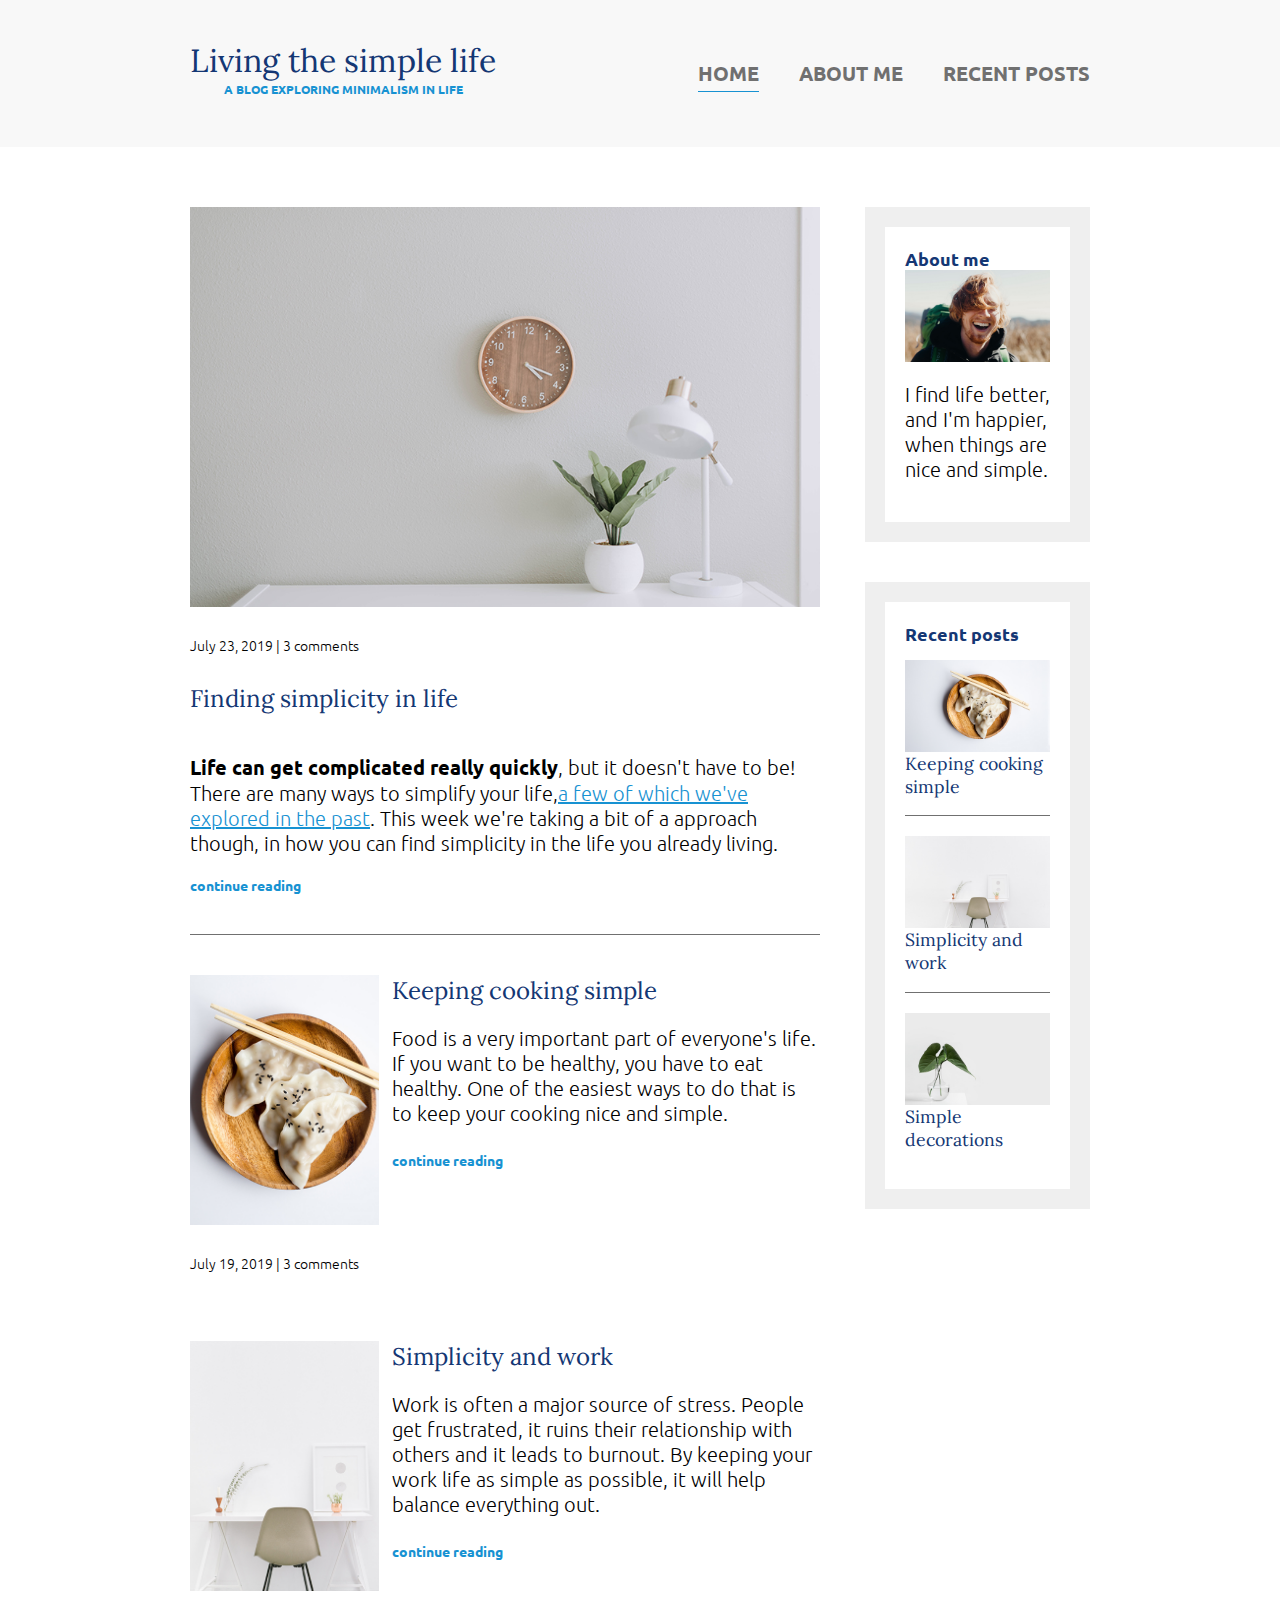
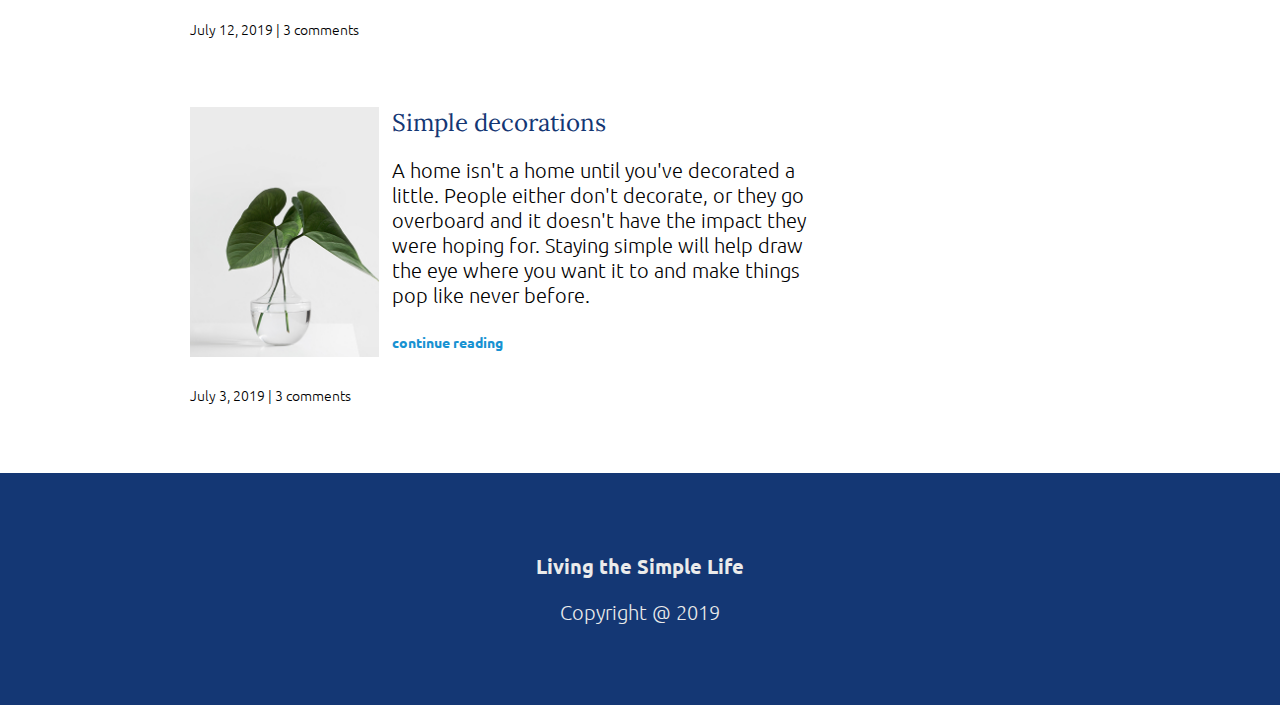
<file: index.html>
<!DOCTYPE html>
<html lang="en">
<head>
    <meta charset="UTF-8">
    <meta name="viewport" content="width=device-width, initial-scale=1.0">
    <title>Living The Simple Life</title>
    <link rel="stylesheet" href="style.css">
</head>
<body>
    <header>
        <div class="container container-flex">
            <div class="title">
                <h1>Living the simple life</h1>
                <p class="subtitle">A BLOG EXPLORING MINIMALISM IN LIFE</p>
            </div>
            <nav>
                <ul>
                    <li><a href="index.html" class="current-page">HOME</a></li>
                    <li><a href="about-me.html">ABOUT ME</a></li>
                    <li><a href="recent-posts.html">RECENT POSTS</a></li>
                </ul>
            </nav>
        </div>
    </header>
    <div class="container container-flex">
        <main role="main">
            <article class="article-featured">
                <h2 class="article-title">Finding simplicity in life</h2>
                <img class="article-image" src="images/life.jpg" alt="">
                <p class="article-info">July 23, 2019 | 3 comments</p>
                <p class="article-body"><strong>Life can get complicated really quickly</strong>, but it doesn't have to be! There are many ways to simplify your life,<a href="#">a few of which we've explored in the past</a>. This week we're taking a bit of a approach though, in how you can find simplicity in the life you already living.
                </p>
                <a class="article-read-more" href="#">continue reading</a>
            </article>
            <article class="article-recent">
                <div class="article-recent-main">
                    <h2 class="article-title">Keeping cooking simple</h2>
                    <p class="article-body">Food is a very important part of everyone's life. If you want to be healthy, you have to eat healthy. One of the easiest ways to do that is to keep your cooking nice and simple.</p>
                    <a class="article-read-more" href="#">continue reading</a>
                </div>
                <div class="article-recent-secondary">
                    <img class="article-image" src="images/food.jpg" alt="food">
                    <p class="article-info">July 19, 2019 | 3 comments</p>
                </div>
            </article>
            <article class="article-recent">
                <div class="article-recent-main">
                    <h2 class="article-title">Simplicity and work</h2>
                    <p class="article-body">Work is often a major source of stress. People get frustrated, it ruins their relationship with others and it leads to burnout. By keeping your work life as simple as possible, it will help balance everything out.</p>
                    <a class="article-read-more" href="#">continue reading</a>
                </div>
                <div class="article-recent-secondary">
                    <img class="article-image" src="images/work.jpg" alt="">
                    <p class="article-info">July 12, 2019 | 3 comments</p>
                </div>
            </article>
            <article class="article-recent">
                <div class="article-recent-main">
                    <h2 class="article-title">Simple decorations</h2>
                    <p class="article-body">A home isn't a home until you've decorated a little. People either don't decorate, or they go overboard and it doesn't have the impact they were hoping for. Staying simple will help draw the eye where you want it to and make things pop like never before.</p>
                    <a class="article-read-more" href="#">continue reading</a>
                </div>
                <div class="article-recent-secondary">
                    <img class="article-image deco" src="images/deco.jpg" alt="decorations">
                    <p class="article-info">July 3, 2019 | 3 comments</p>
                </div>
            </article>
        </main>
        <aside class="sidebar">
            <div class="sidebar-widget">
                <h1 class="widget-title">About me</h1>
                <img class="widget-image" src="images/about-me.jpg" alt="">
                <p class="widget-body">I find life better, and I'm happier, when things are nice and simple.</p>
            </div>
            <div class="sidebar-widget">
                <h2 class="widget-title">Recent posts</h2>
                <div class="widget-recent-post">
                    <h3 class="widget-recent-post-title">Keeping cooking simple</h3>
                    <img class="widget-image" src="images/food.jpg" alt="">
                </div>
                <div class="widget-recent-post">
                    <h3 class="widget-recent-post-title">Simplicity and work</h3>
                    <img class="widget-image" src="images/work.jpg" alt="">
                </div>
                <div class="widget-recent-post">
                    <h3 class="widget-recent-post-title">Simple decorations</h3>
                    <img class="widget-image" src="images/deco.jpg" alt="">
                </div>
            </div>
        </aside>
    </div>
    <footer>
        <p><strong>Living the Simple Life</strong></p>
        <p>Copyright @ 2019</p>
    </footer>
</body>
</html>
</file>
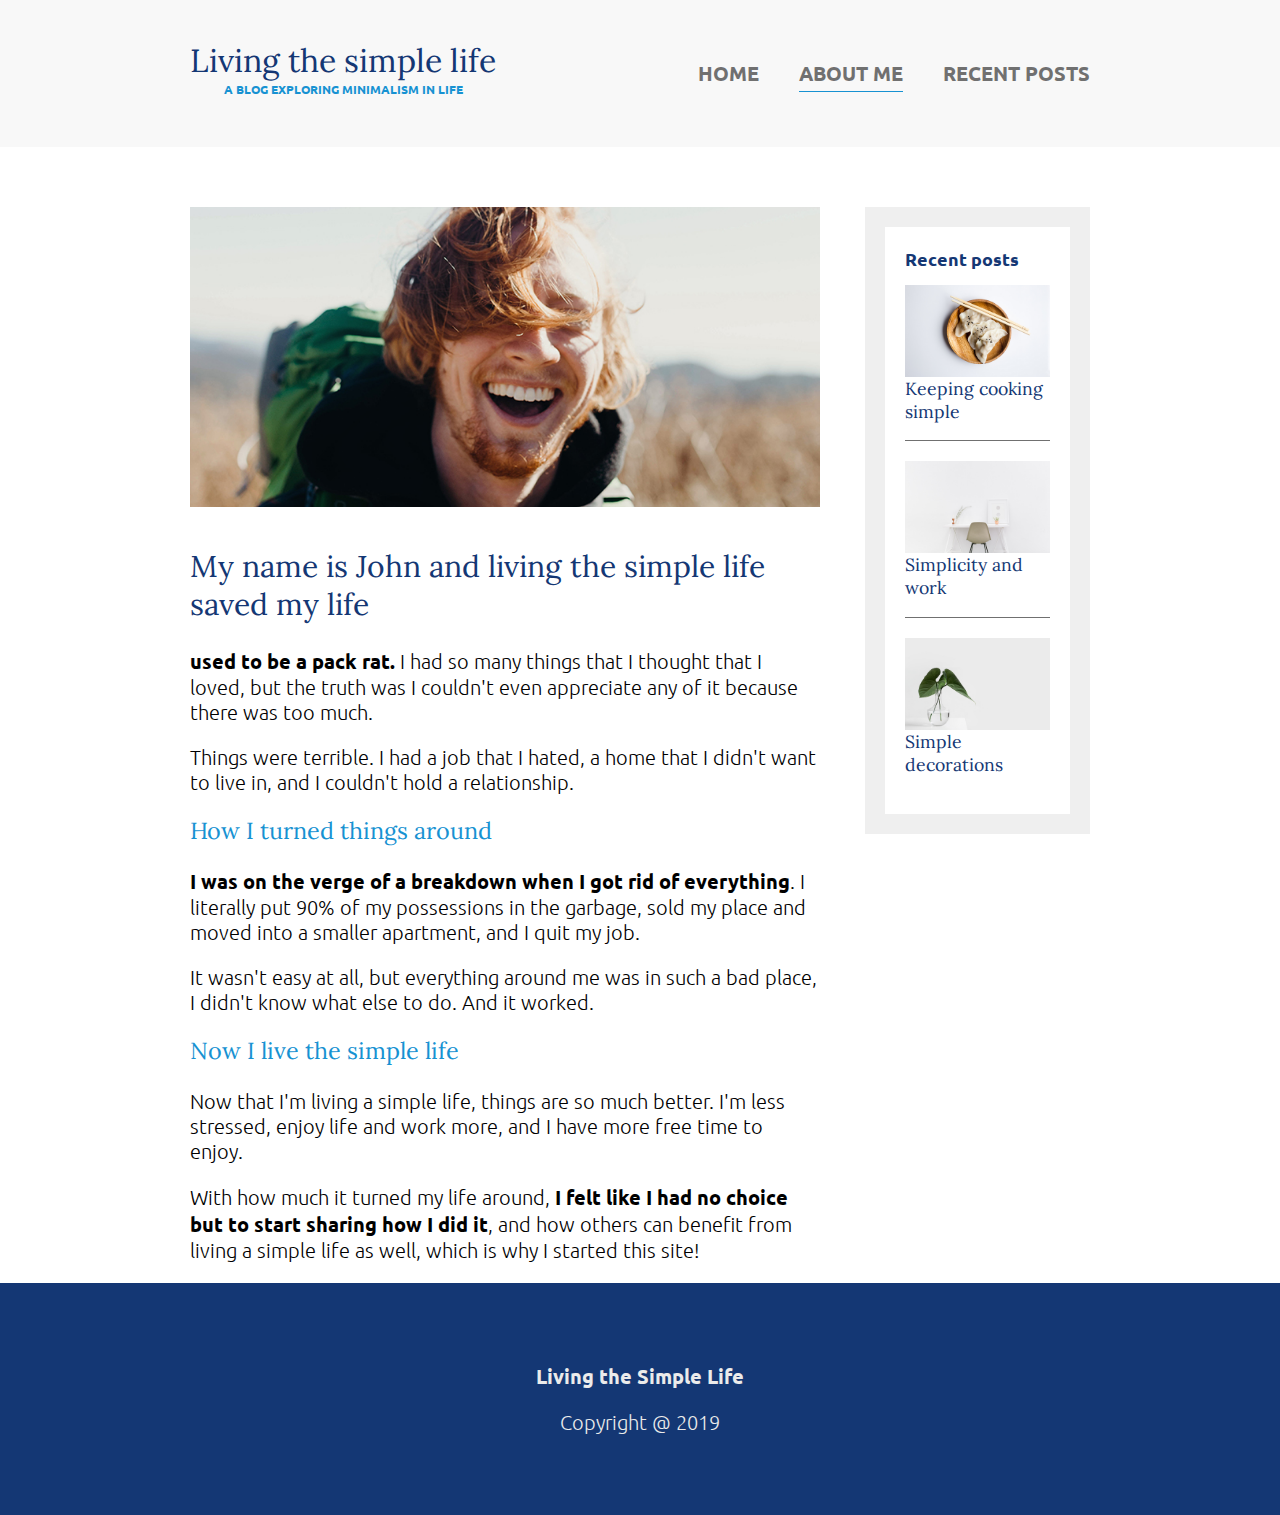
<file: about-me.html>
<!DOCTYPE html>
<html lang="en">
<head>
    <meta charset="UTF-8">
    <meta name="viewport" content="width=device-width, initial-scale=1.0">
    <title>Document</title>
    <link rel="stylesheet" href="style.css">
</head>
<body>
    <header>
        <div class="container container-flex">
            <div class="title">
                <h1>Living the simple life</h1>
                <p class="subtitle">A BLOG EXPLORING MINIMALISM IN LIFE</p>
            </div>
            <nav>
                <ul>
                    <li><a href="index.html" >HOME</a></li>
                    <li><a href="about-me.html" class="current-page">ABOUT ME</a></li>
                    <li><a href="recent-posts.html">RECENT POSTS</a></li>
                </ul>
            </nav>
        </div>
    </header>
    <div class="container container-flex">
        <main role="main">
            <img src="images/about-me.jpg" alt="" class="image-full">
            <h2>My name is John and living the simple life saved my life</h2>
            <p><strong> used to be a pack rat.</strong> I had so many things that I thought that I loved, but the truth was I couldn't even appreciate any of it because there was too much.</p>
            <p>Things were terrible. I had a job that I hated, a home that I didn't want to live in, and I couldn't hold a relationship.</p>
            <h3>How I turned things around</h3>
            <p><strong>I was on the verge of a breakdown when I got rid of everything</strong>. I literally put 90% of my possessions in the garbage, sold my place and moved into a smaller apartment, and I quit my job.</p>
            <p>It wasn't easy at all, but everything around me was in such a bad place, I didn't know what else to do. And it worked.</p>
            <h3>Now I live the simple life</h3>
            <p>Now that I'm living a simple life, things are so much better. I'm less stressed, enjoy life and work more, and I have more free time to enjoy.</p>
            <p>With how much it turned my life around, <strong>I felt like I had no choice but to start sharing how I did it</strong>, and how others can benefit from living a simple life as well, which is why I started this site!</p>
        </main>
        <aside class="sidebar">
            <div class="sidebar-widget">
                <h2 class="widget-title">Recent posts</h2>
                <div class="widget-recent-post">
                    <h3 class="widget-recent-post-title">Keeping cooking simple</h3>
                    <img class="widget-image" src="images/food.jpg" alt="">
                </div>
                <div class="widget-recent-post">
                    <h3 class="widget-recent-post-title">Simplicity and work</h3>
                    <img class="widget-image" src="images/work.jpg" alt="">
                </div>
                <div class="widget-recent-post">
                    <h3 class="widget-recent-post-title">Simple decorations</h3>
                    <img class="widget-image" src="images/deco.jpg" alt="">
                </div>
            </div>
        </aside>
    </div>
    <footer>
        <p><strong>Living the Simple Life</strong></p>
        <p>Copyright @ 2019</p>
    </footer>
</body>
</html>
</file>
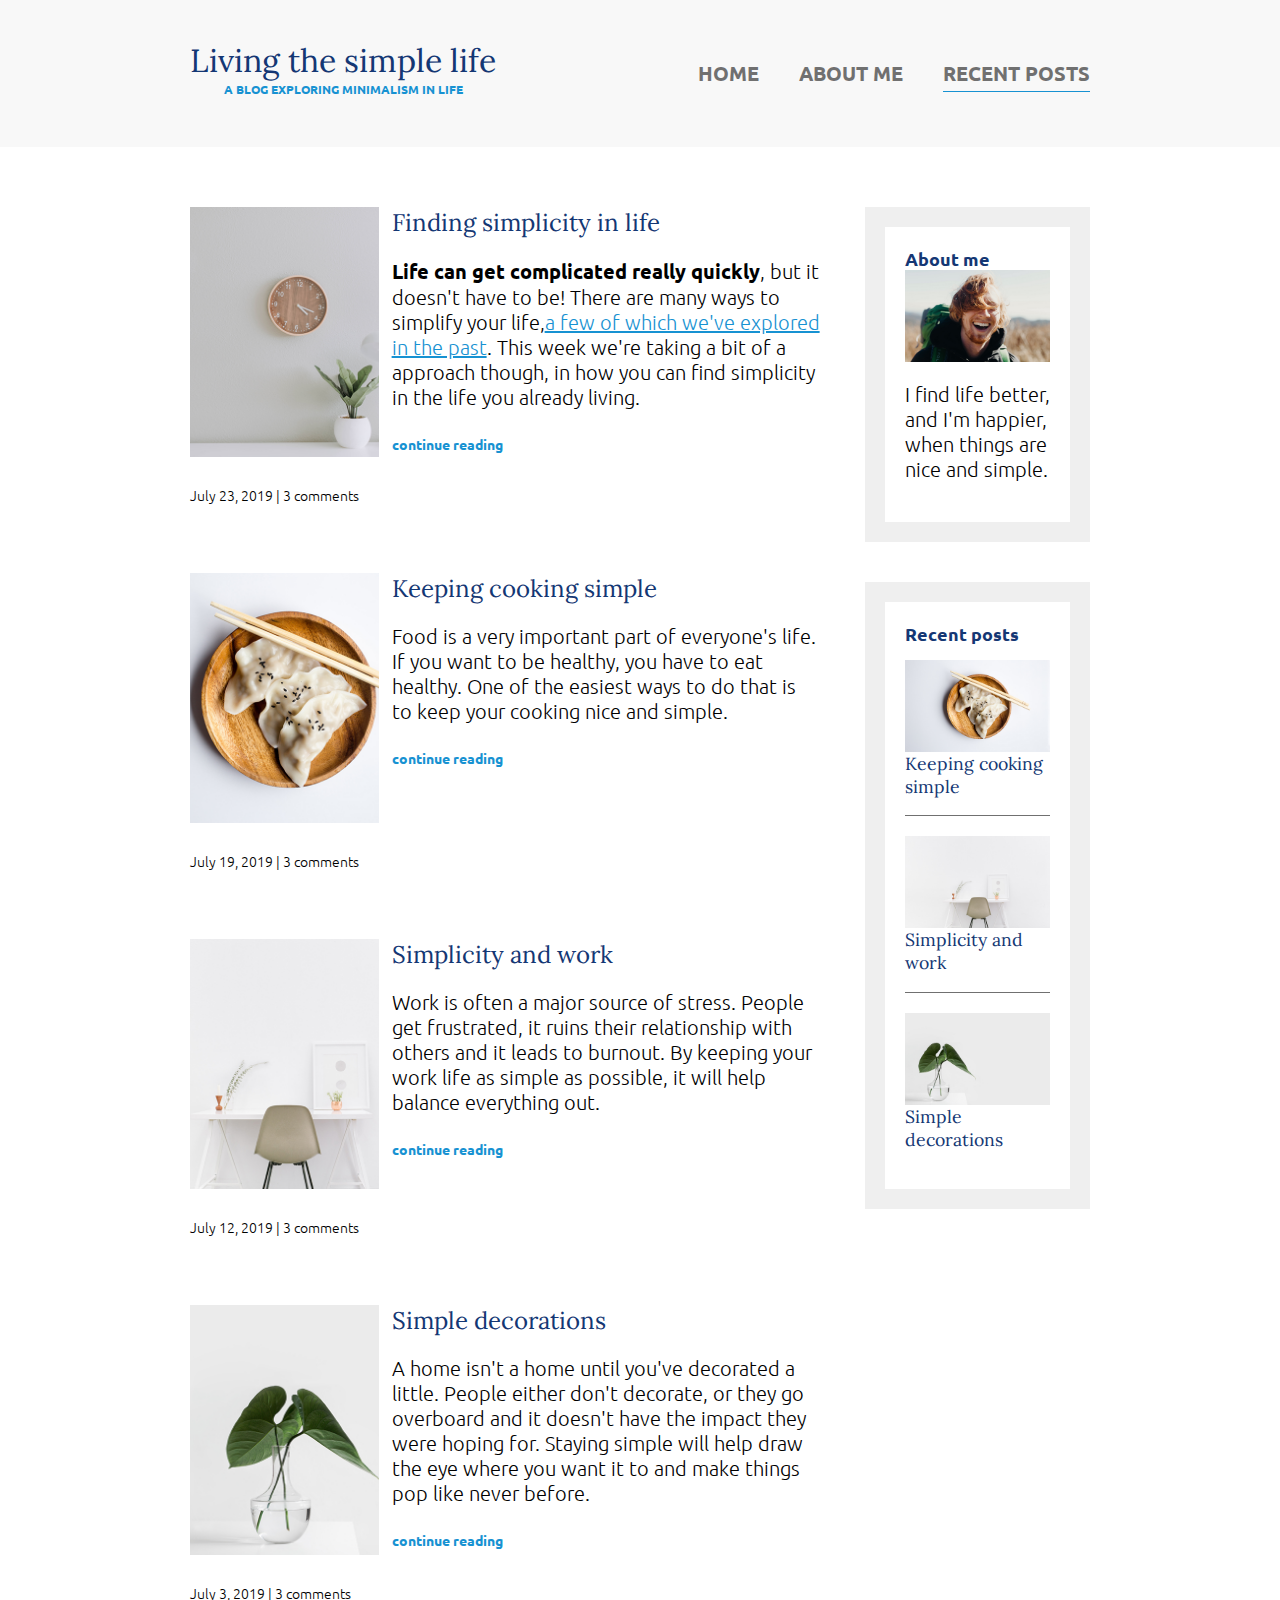
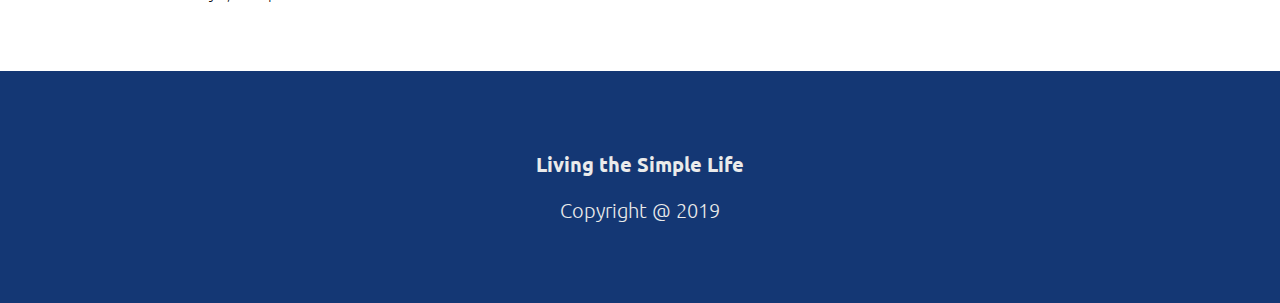
<file: recent-posts.html>
<!DOCTYPE html>
<html lang="en">
<head>
    <meta charset="UTF-8">
    <meta name="viewport" content="width=device-width, initial-scale=1.0">
    <title>Document</title>
    <link rel="stylesheet" href="style.css">
</head>
<body>
    <header>
        <div class="container container-flex">
            <div class="title">
                <h1>Living the simple life</h1>
                <p class="subtitle">A BLOG EXPLORING MINIMALISM IN LIFE</p>
            </div>
            <nav>
                <ul>
                    <li><a href="index.html" >HOME</a></li>
                    <li><a href="about-me.html">ABOUT ME</a></li>
                    <li><a href="recent-posts.html"class="current-page">RECENT POSTS</a></li>
                </ul>
            </nav>
        </div>
    </header>
    <div class="container container-flex">
        <main role="main">

            <article class="article-recent">
                <div class="article-recent-main">
                    <h2 class="article-title">Finding simplicity in life</h2>
                    <p class="article-body"><strong>Life can get complicated really quickly</strong>, but it doesn't have to be! There are many ways to simplify your life,<a href="#">a few of which we've explored in the past</a>. This week we're taking a bit of a approach though, in how you can find simplicity in the life you already living.
                    </p>                    
                    <a class="article-read-more" href="#">continue reading</a>
                </div>
                <div class="article-recent-secondary">
                    <img class="article-image" src="images/life.jpg" alt="">
                    <p class="article-info">July 23, 2019 | 3 comments</p>
                </div>
            </article>
            <article class="article-recent">
                <div class="article-recent-main">
                    <h2 class="article-title">Keeping cooking simple</h2>
                    <p class="article-body">Food is a very important part of everyone's life. If you want to be healthy, you have to eat healthy. One of the easiest ways to do that is to keep your cooking nice and simple.</p>
                    <a class="article-read-more" href="#">continue reading</a>
                </div>
                <div class="article-recent-secondary">
                    <img class="article-image" src="images/food.jpg" alt="food">
                    <p class="article-info">July 19, 2019 | 3 comments</p>
                </div>
            </article>
            <article class="article-recent">
                <div class="article-recent-main">
                    <h2 class="article-title">Simplicity and work</h2>
                    <p class="article-body">Work is often a major source of stress. People get frustrated, it ruins their relationship with others and it leads to burnout. By keeping your work life as simple as possible, it will help balance everything out.</p>
                    <a class="article-read-more" href="#">continue reading</a>
                </div>
                <div class="article-recent-secondary">
                    <img class="article-image" src="images/work.jpg" alt="">
                    <p class="article-info">July 12, 2019 | 3 comments</p>
                </div>
            </article>
            <article class="article-recent">
                <div class="article-recent-main">
                    <h2 class="article-title">Simple decorations</h2>
                    <p class="article-body">A home isn't a home until you've decorated a little. People either don't decorate, or they go overboard and it doesn't have the impact they were hoping for. Staying simple will help draw the eye where you want it to and make things pop like never before.</p>
                    <a class="article-read-more" href="#">continue reading</a>
                </div>
                <div class="article-recent-secondary">
                    <img class="article-image deco" src="images/deco.jpg" alt="decorations">
                    <p class="article-info">July 3, 2019 | 3 comments</p>
                </div>
            </article>
        </main>
        <aside class="sidebar">
            <div class="sidebar-widget">
                <h1 class="widget-title">About me</h1>
                <img class="widget-image" src="images/about-me.jpg" alt="">
                <p class="widget-body">I find life better, and I'm happier, when things are nice and simple.</p>
            </div>
            <div class="sidebar-widget">
                <h2 class="widget-title">Recent posts</h2>
                <div class="widget-recent-post">
                    <h3 class="widget-recent-post-title">Keeping cooking simple</h3>
                    <img class="widget-image" src="images/food.jpg" alt="">
                </div>
                <div class="widget-recent-post">
                    <h3 class="widget-recent-post-title">Simplicity and work</h3>
                    <img class="widget-image" src="images/work.jpg" alt="">
                </div>
                <div class="widget-recent-post">
                    <h3 class="widget-recent-post-title">Simple decorations</h3>
                    <img class="widget-image" src="images/deco.jpg" alt="">
                </div>
            </div>
        </aside>
    </div>
    <footer>
        <p><strong>Living the Simple Life</strong></p>
        <p>Copyright @ 2019</p>
    </footer>
</body>
</html>
</file>
<file: style.css>
:root {
    --white:#f8f8f8;
    --gray1:#707070;
    --gray2:#717171;
    --gray-light:#EBEBEB;
    --blue-light:#1792D2;
    --blue:#143774;
}
/** --------Fonts--------- */

/** Lora */
@font-face {

    font-family: Lora;
    src: url(fonts/Lora/static/Lora-Regular.ttf) format('truetype');
    font-weight: 500;
}
@font-face {
    font-family: Lora;
    src: url(fonts/Lora/static/Lora-SemiBold.ttf) format('truetype');
    font-weight: 600;
}
@font-face {
    font-family: Lora;
    src: url(fonts/Lora/static/Lora-Bold.ttf) format('truetype');
    font-weight: 700;
}

/** Ubuntu */
@font-face {
    font-family: Ubuntu;
    src: url(fonts/Ubuntu/Ubuntu-Light.ttf) format('truetype');
    font-weight:300;
}
@font-face {
    font-family: Ubuntu;
    src: url(fonts/Ubuntu/Ubuntu-Regular.ttf) format('truetype');
    font-weight: 500;
}
@font-face {
    font-family: Ubuntu;
    src: url(fonts/Ubuntu/Ubuntu-Bold.ttf) format('truetype');
    font-weight:700;
}



body {
    font-family: "Ubuntu", sans-serif;
    margin: 0;
    font-size: 1.25rem;
    font-weight: 300;
}

img {
    max-width: 100%;
    display: block;
}
.image-full {
    max-height: 300px;
    width: 100%;
    object-fit: cover;
    margin-bottom: 2em;
}

/* * Typography */

h1, h2, h3 {
    font-family: Lora;
    font-weight: 400;
    color: var(--blue);
    margin-top: 0;
}
h1 {
    font-size: 2rem;
    margin: 0;
}
h3 {
    color: var(--blue-light);
}
a {
    color: var(--blue-light);
}
a:hover, 
a:focus {
    color: var(--blue);
}
strong {
    font-weight:700;
}
/* h1 subtitle */
.subtitle {
    font-weight: 700;
    color: var(--blue-light);
    font-size: 0.75rem;
    margin: 0;
}
.article-title {
    font-size: 1.5rem;
}
.article-read-more, 
.article-info {
    font-size: 0.875rem;
}
.article-read-more {
    color: var(--blue-light);
    font-weight: bold;
    text-decoration: none;
}
.article-read-more:hover,
.article-read-more:focus {
    color: var(--blue);
    text-decoration: underline;
}
.article-info {
    margin: 2em 0;
}
.widget-recent-post-title, 
.widget-title {
    font-size: 1.1rem;

}
.widget-title {
    font-family: "Ubuntu", sans-serif;
    font-weight: 700;
}
.widget-recent-post-title {
    color: var(--blue);
}
/* * Layout */

.container {
    width: 90%;
    max-width: 900px;
    margin: 0 auto;
}
.container-flex {
    display: flex;
    flex-direction: column;
    justify-content: space-between;
}
header {
    background: var(--white);
    padding: 2em 0;
    text-align: center;
    margin-bottom: 3em;
}

footer {
    background-color: var(--blue);
    color: var(--gray-light);
    text-align: center;
    padding: 3em 0;
}

@media (min-width:675px) {
    .container-flex {
        flex-direction: row;
    }
    main {
        width: 70%;
    }
    aside {
        width: 25%;
        min-width: 200px;
        margin-left: 1em;
    }
}

/* navigation */
nav ul {
    list-style-type: none;
    padding: 0;
    display: flex;
    justify-content: center;
}
nav li {
    margin-left: 2em;
}
nav a {
    text-decoration: none;
    color: var(--gray1);
    font-weight: 700;
    padding: 0.25em 0;
}
nav a:hover, nav a:hover {
    color: var(--blue-light);
}
.current-page {
    border-bottom: 1px solid var(--blue-light) ;
}
.current-page:hover {
    color: var(--gray1);
}

@media (max-width:675px) {
    nav ul {
        flex-direction: column;
        align-items: center;
    }
    nav li {
        margin: 0.5em 0;
    }
}

/* articles */

.article-featured {
    border-bottom: 1px solid var(--gray1);
    padding-bottom: 2em;
    margin-bottom: 2em;
}

.article-recent {
    display: flex;
    flex-direction: column;
    margin-bottom: 2em;
}
.article-recent-main {
    order: 2;
}
.article-recent-secondary {
    order: 1;
}

@media (min-width:675px) {
    .article-recent {
        flex-direction: row;
        justify-content: space-between;
    }
    .article-recent-main {
        width: 68%;
    }
    .article-recent-secondary {
        width: 30%;
    }   
    .article-featured {
        display: flex;
        flex-direction: column;
    }
    .article-info {
        order: -1;
    }
    .article-image {
        order: -2;
        min-height: 250px;
        object-fit: cover;
    }
}
.deco {
    object-position: left;
}
/* widgets */

.sidebar-widget {
    padding: 1em;
    border: 20px solid #efefef;
    margin-bottom: 2em;
}
.widget-image {
    order: -1;
}   
.widget-recent-post {
    display: flex;
    flex-direction: column;
}
.widget-recent-post:not(:last-child) {
    border-bottom: 1px solid var(--gray1);
    margin-bottom: 1em;
}

/* 
@media (min-width:550px) {
    .article-recent-main {
        margin-top: -2.5em;
    }
    .article-recent-secondary {
        text-align: right;
    }
} */
</file>
